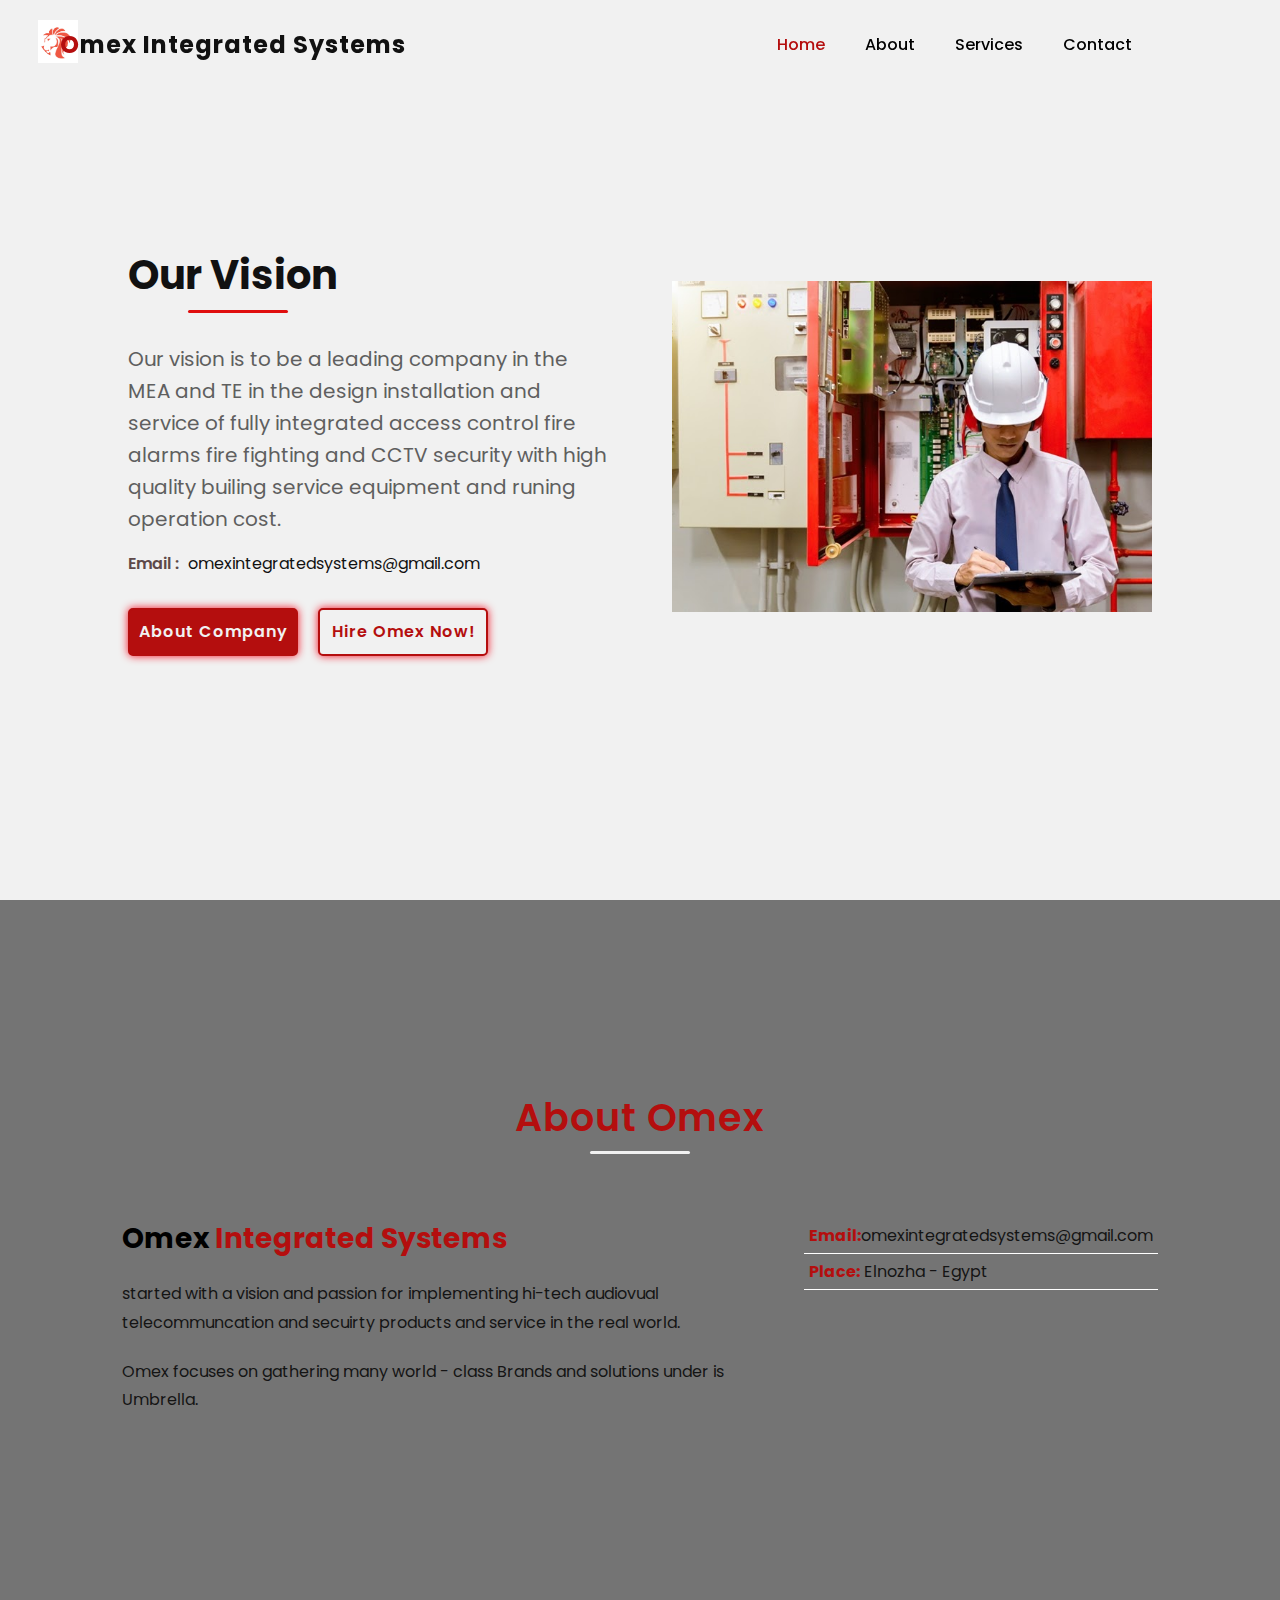
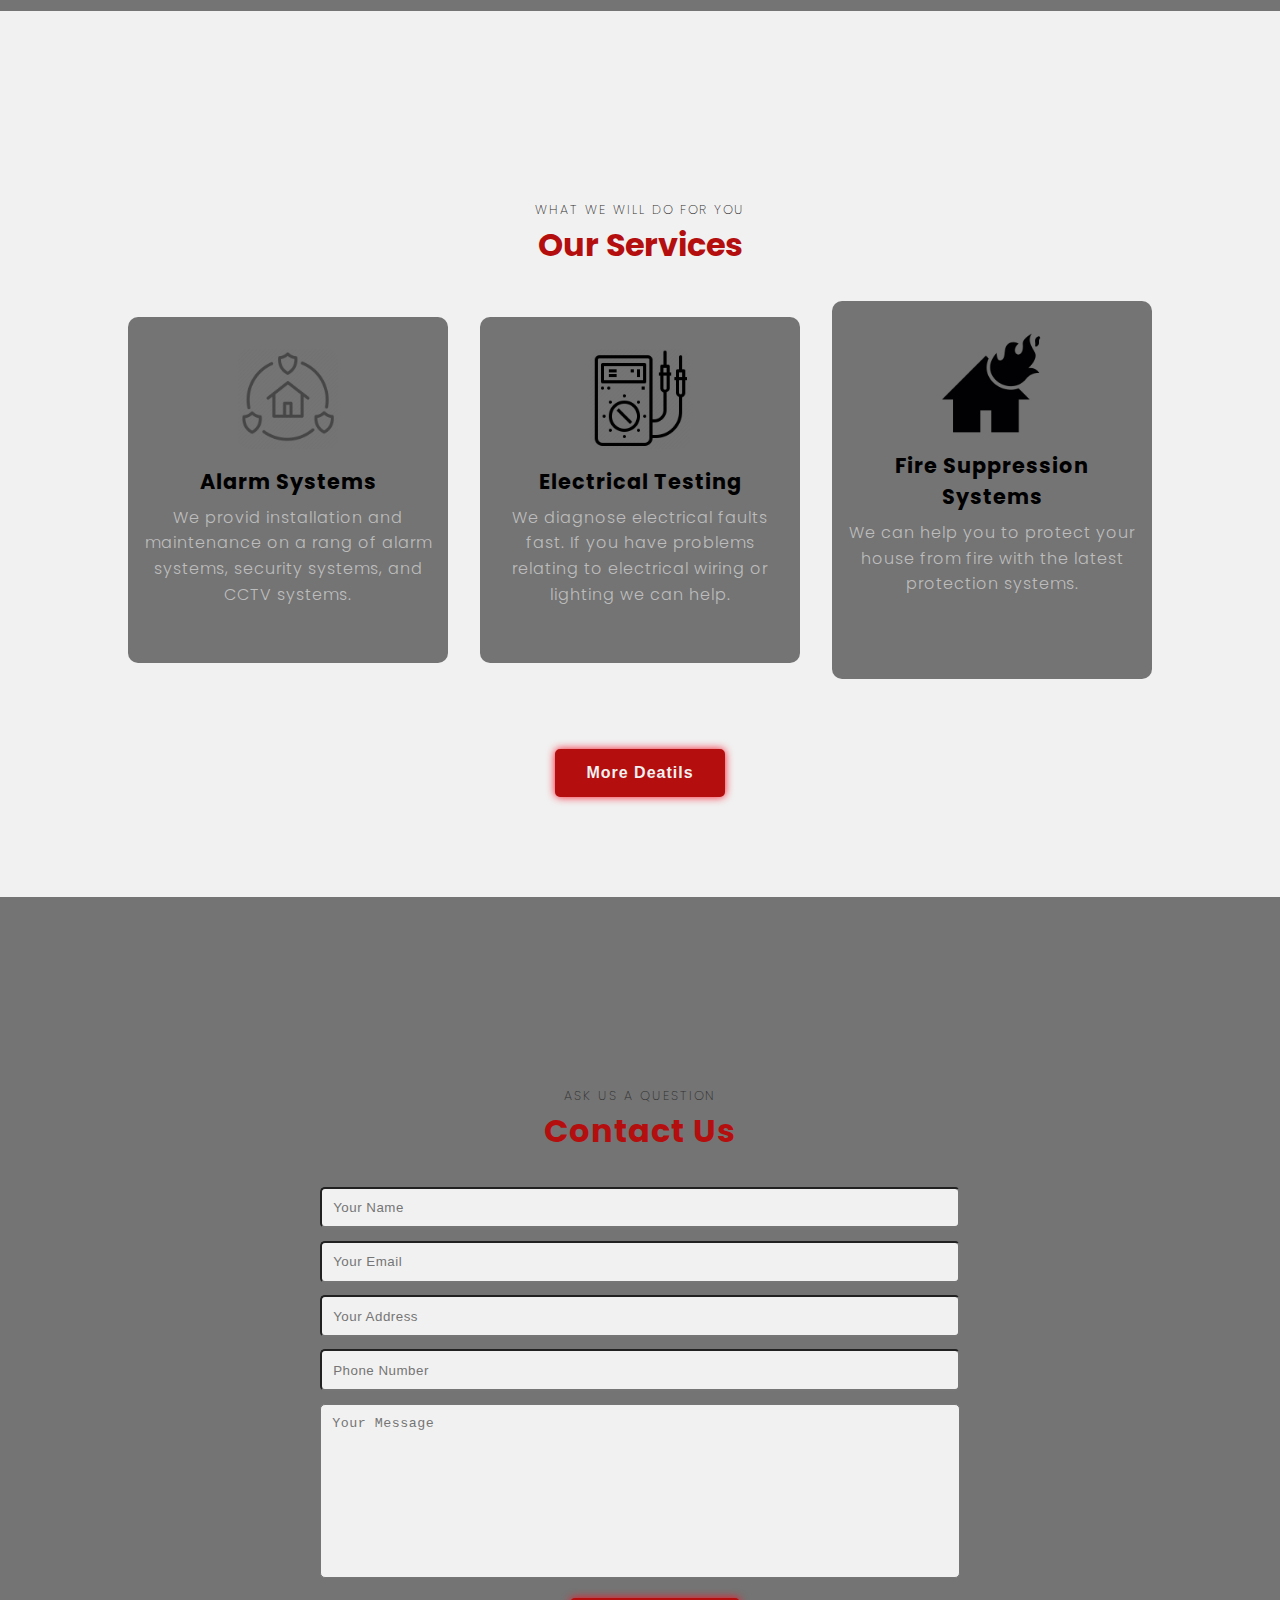
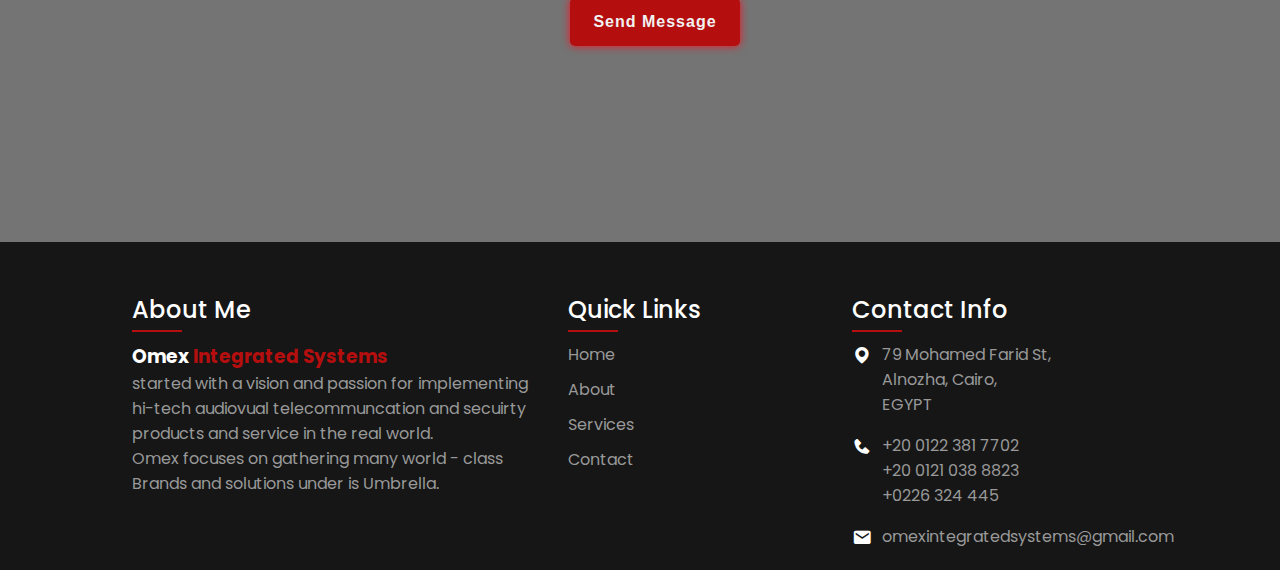
<file: index.html>
<!DOCTYPE html>
<html lang="en">
<head>
    <meta charset="UTF-8">
    <meta name="viewport" content="width=device-width, initial-scale=1.0">
    <link rel="stylesheet" href="https://use.fontawesome.com/releases/v5.6.3/css/all.css" integrity="sha384-UHRtZLI+pbxtHCWp1t77Bi1L4ZtiqrqD80Kn4Z8NTSRyMA2Fd33n5dQ8lWUE00s/" crossorigin="anonymous">
    <link rel="stylesheet" href="style.css">
    <link href='https://unpkg.com/boxicons@2.1.4/css/boxicons.min.css' rel='stylesheet'>
    <link rel="shortcut icon" href="favicon.ico" type="image/x-icon">
    <title>Omex integrated systems</title>
</head>
<body>

    <!-- header site-------------------------------------->
    <header>     

        <div class="img-logo">
            <a href="#"><img src="image/logo.png" ></a>
        </div>
        <div class="logo"><a href="#"><span>O</span><span-1>mex Integrated Systems</span-1></a></div>

        <ul class="navlist">
            <li><a href="#home">Home</a></li>
            <li><a href="#about">About</a></li>
            <li><a href="#services">Services</a></li>  
            <li><a href="#Contact">Contact</a></li>  
        </ul>
        <div id="menu-icon" class="bx bx-menu"></div>

    </header>
    <!-- end header site ------------------------------------>

    <!-- home section------------------------------>
    <section id="home" class="home">
        <div class="home-content ">
            <h2>
                Our Vision
            </h2>
            <hr>
            <br>
                
            <p>
                <span>Our vision is to be a leading company in the</span> MEA and TE in the design installation and 
                service of fully integrated access control fire alarms fire fighting and CCTV security 
                with high quality builing service equipment and runing operation cost. 
            </p>

            <div class="info-box">
                <div class="email-info">
                    <h5>Email :</h5>
                    
                    <span><a href="mailto:omexintegratedsystems@gmail.com">omexintegratedsystems@gmail.com</a></span>
                </div>
            </div>
            
            <div class="btn-box">
                <a href="#about" class="btn1">About Company</a>
                <a href="#Contact" class="btn1">Hire Omex Now!</a>
            </div>

        </div>
 
        
            
           <div class="img-box">
                <img src="image/man.jpg">
            </div>

            
        
    </section>

     <!-- about section--------------------------------------->
     <section id="about" class="about">
        <div class="container">
            <h2>About Omex</h2>
            <hr>
            <div class="about-content">
                <div class="col-1">
                    <h3>Omex <span>Integrated Systems </span></h3>
                    <p>  started with a vision and passion for implementing hi-tech audiovual telecommuncation and secuirty
                         products and service in the real world.
                       </p>
                      <p> Omex focuses on gathering many world - class Brands  and solutions under is Umbrella.</p>
                </div>
                <div class="col-2">
                    <P><b>Email:</b><a href="mailto:omexintegratedsystems@gmail.com">omexintegratedsystems@gmail.com</a></P>
                    <P><b>Place:</b> Elnozha - Egypt</P>
                </div>
            </div>
        </div>
    </section>
    <!-- end about side ---------------------------------------->
    <!-- services section------------------------------------------------------------->
    <section id="services" class="services">
        <div class="main-text ">
            <span>What we will do for you</span>
            <h2>Our Services</h2>
        </div>
    
        <div class="section-services ">
            <div class="service-box" >
                 <img src="image/2361554.png">
                 <h3>Alarm Systems</h3>
                 <p>
                    We provid installation and maintenance on a rang of alarm systems, security systems, and CCTV systems. 
                 </p>             
             
            </div>

            <div class="service-box">
                <img src="image/2500464.png" >
                <h3>Electrical Testing</h3>
                <p>
                    We diagnose electrical faults fast. If you have problems relating to electrical wiring or lighting we can help.
                </p>             
          
            </div>

            <div class="service-box-1">
                <img src="image/home.png" >
                <h3>Fire Suppression Systems</h3>
                <p>
                    We can help you to protect your house from fire with the latest protection systems.
                </p>             
             </div>
        </div>

        <div class="btn-box11 formBtn">
           <a href="deatils.html" target="_blank"><button type="submit" class="btn2">More Deatils</button></a> 
        </div>


    </section>
    
    <!-- end services side ------------------------------------------------>

    <!-- Contact section -------------------------------------------------->

    <section id="Contact" class="Contact">
        <div class="main-text">
            <span>Ask Us a question</span>
            <h2>Contact Us</h2>
        </div>

        <form action="https://formspree.io/f/mvojljgz" method="post">
            <input type="text" name="name" placeholder="Your Name" required>
            <input type="email" name="Email" placeholder="Your Email" required>
            <input type="text" name="Address" placeholder="Your Address" required>
            <input type="tel" name="Phone Number" placeholder="Phone Number" required>
            <textarea name="textarea" id="" cols="30" rows="10" placeholder="Your Message"></textarea>
            <div class="btn-box1 formBtn">
                <button type="submit" class="btn">Send Message</button>
            </div>
        </form>
        <div class="footer">
            <div id="back-to-top-btn" class="back-to-top-btn">
                <i class="fas fa-angle-double-up"></i>
            </div>
        </div>
    </section>
    <!-- end Contact section -------------------------------------------------->

    <!-- footer---------------------------------------------------------------->

    <footer>
        <div class="container">
            <div class="sec aboutus">
                <h2>About Me</h2>
                <h3>Omex <span>Integrated Systems </span></h3>
                <p>  started with a vision and passion for implementing hi-tech audiovual telecommuncation and secuirty
                     products and service in the real world.
                   </p>
                  <p> Omex focuses on gathering many world - class Brands  and solutions under is Umbrella.</p>
            </div>
            <div class="sec quickLinks">
                <h2>Quick Links</h2>
                <ul>
                    <li><a href="#home">Home</a></li>
                    <li><a href="#about">About</a></li>
                    <li><a href="#services">Services</a></li>
                    <li><a href="#Contact">Contact</a></li>
                </ul>
            </div>
            <div class="sec contact">
                <h2>Contact Info</h2>
                <ul class="info">
                    <li>
                        <span><i class='bx bxs-map'></i></span>
                        <span>79 Mohamed Farid St, <br>
                        Alnozha, Cairo,<br> EGYPT</span>
                    </li>
                    <li>
                        <span><i class='bx bxs-phone'></i></span>
                        <p>
                            <a href="tel:2001223817702">+20 0122 381 7702</a><br>
                            <a href="tel:2001210388823">+20 0121 038 8823</a><br>
                            <a href="tel:0226324445">+0226 324 445</a>                                          
                        </p>                                   
                                            
                        
                    </li>
                    <li>
                        <span><i class='bx bxs-envelope'></i></span>
                        <p><a href="mailto:moazassal671@gmail.com">omexintegratedsystems@gmail.com</a></p>
                    </li>
                </ul>
            </div>
        </div>
    </footer>
    
    
    <!--end footer -->
    
















































    <script src="main.js"></script>
</body>
</html>
</file>
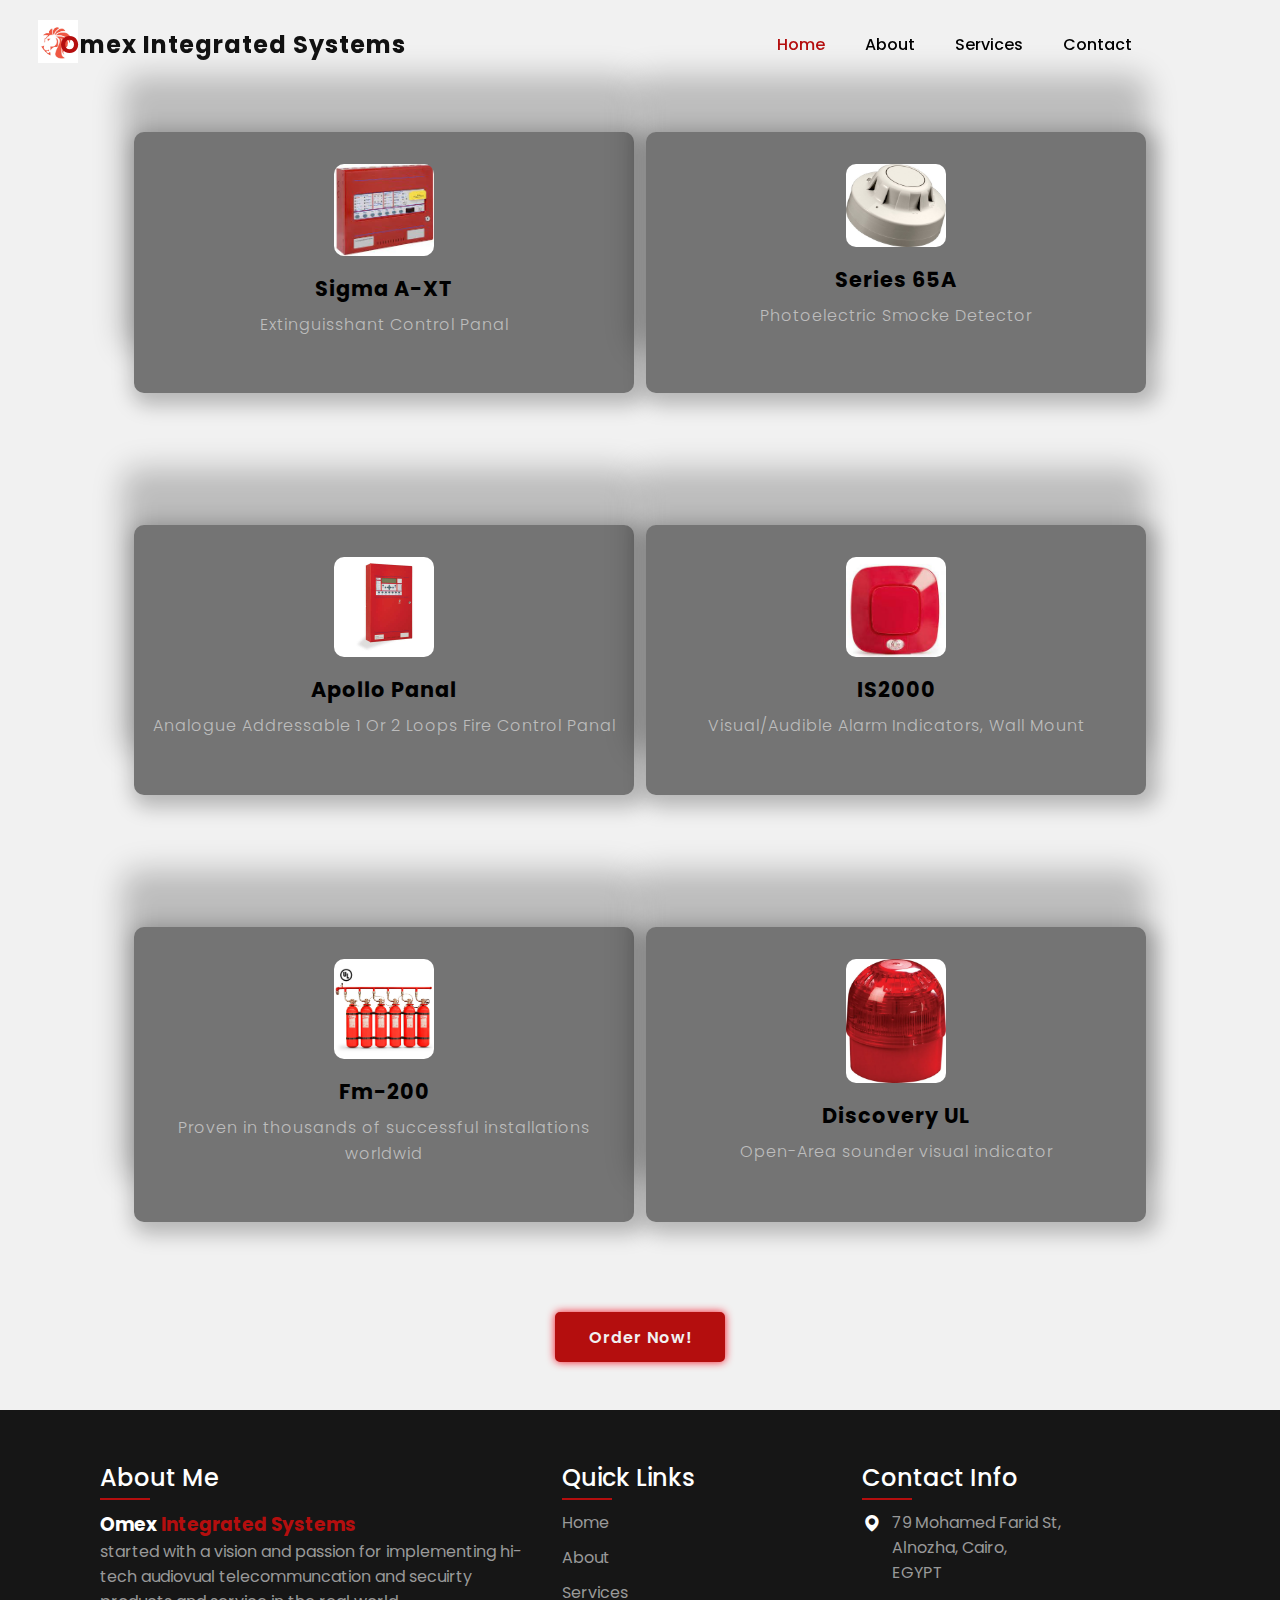
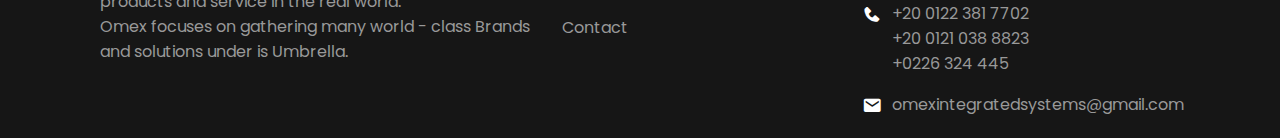
<file: deatils.html>
<!DOCTYPE html>
<html lang="en">
<head>
    <meta charset="UTF-8">
    <meta name="viewport" content="width=device-width, initial-scale=1.0">
    <link rel="stylesheet" href="details.css">
    <link href='https://unpkg.com/boxicons@2.1.4/css/boxicons.min.css' rel='stylesheet'>
    <link rel="stylesheet" href="https://use.fontawesome.com/releases/v5.6.3/css/all.css" integrity="sha384-UHRtZLI+pbxtHCWp1t77Bi1L4ZtiqrqD80Kn4Z8NTSRyMA2Fd33n5dQ8lWUE00s/" crossorigin="anonymous">
    <link rel="shortcut icon" href="favicon.ico" type="image/x-icon">
    <title>More Deatils</title>
</head>
<body>

     <!-- header site-------------------------------------->
     <header>     

        <div class="img-logo">
            <a href="#"><img src="image/logo.png" ></a>
        </div>
        <div class="logo"><a href="#"><span>O</span><span-1>mex Integrated Systems</span-1></a></div>

        <ul class="navlist">
            <li><a href="index.html#home" target="_blank">Home</a></li>
            <li><a href="index.html#about" target="_blank">About</a></li>
            <li><a href="index.html#services" target="_blank">Services</a></li>  
            <li><a href="index.html#Contact" target="_blank">Contact</a></li>  
        </ul>
        <div id="menu-icon" class="bx bx-menu"></div>

    </header>
    <!-- end header site ------------------------------------>
    <section>
            
            <div class="section-services ">
                <div class="service-box" >
                 <img src="image/Sigma A-XT.png">
                 <h3>Sigma A-XT</h3>
                 <p>
                   Extinguisshant Control Panal
                 </p>             
                </div> 
            

            

                <div class="service-box" >
                 <img src="image/Series 65A.jpg">
                 <h3>Series 65A</h3>
                 <p>
                    Photoelectric Smocke Detector
                 </p>             
                </div> 
            

            
           
                <div class="service-box" >
                 <img src="image/Apollo.jpg">
                 <h3>Apollo Panal</h3>
                 <p>
                    Analogue Addressable
                     1 Or 2 Loops Fire
                      Control Panal
                 </p>             
                </div> 
            

          
                <div class="service-box" >
                 <img src="image/IS2000.jpeg">
                 <h3>IS2000</h3>
                 <p>
                   Visual/Audible Alarm Indicators, Wall Mount
                 </p>             
                </div> 
            

            
            
                <div class="service-box" >
                 <img src="image/FM-200.jpg">
                 <h3>Fm-200</h3>
                 <p>
                    Proven in thousands of successful installations worldwid
                 </p>            
                </div> 
            
                <div class="service-box" >
                 <img src="image/discovery UL.webp">
                 <h3>Discovery UL</h3>
                 <p>
                    Open-Area sounder visual indicator
                 </p>      
                </div>       
            </div>   
            
    </section>
    <div class="btn-box">
        <a href="index.html#Contact" target="_blank" class="btn1">Order Now!</a>
    </div>




    <div class="footer">
        <div id="back-to-top-btn" class="back-to-top-btn">
            <i class="fas fa-angle-double-up"></i>
        </div>
    </div>

<!-- footer---------------------------------------------------------------->

<footer>
    <div class="container">
        <div class="sec aboutus">
            <h2>About Me</h2>
            <h3>Omex <span>Integrated Systems </span></h3>
            <p>  started with a vision and passion for implementing hi-tech audiovual telecommuncation and secuirty
                 products and service in the real world.
               </p>
              <p> Omex focuses on gathering many world - class Brands  and solutions under is Umbrella.</p>
        </div>
        <div class="sec quickLinks">
            <h2>Quick Links</h2>
            <ul>
                <li><a href="#home">Home</a></li>
                <li><a href="#about">About</a></li>
                <li><a href="#services">Services</a></li>
                <li><a href="#Contact">Contact</a></li>
            </ul>
        </div>
        <div class="sec contact">
            <h2>Contact Info</h2>
            <ul class="info">
                <li>
                    <span><i class='bx bxs-map'></i></span>
                    <span>79 Mohamed Farid St, <br>
                    Alnozha, Cairo,<br> EGYPT</span>
                </li>
                <li>
                    <span><i class='bx bxs-phone'></i></span>
                    <p>
                        <a href="tel:2001223817702">+20 0122 381 7702</a><br>
                        <a href="tel:2001210388823">+20 0121 038 8823</a><br>
                        <a href="tel:0226324445">+0226 324 445</a>                                          
                    </p>                                   
                                        
                    
                </li>
                <li>
                    <span><i class='bx bxs-envelope'></i></span>
                    <p><a href="mailto:moazassal671@gmail.com">omexintegratedsystems@gmail.com</a></p>
                </li>
            </ul>
        </div>
    </div>
</footer>


<!--end footer -->






























































































    
    <script src="main.js"></script>
</body>
</html>
</file>
<file: style.css>
@import url('https://fonts.googleapis.com/css2?family=Poppins:wght@100;200;300;400;500;600;700;800;900&display=swap');

*{
    padding: 0;
    margin: 0;
    box-sizing: border-box;
    list-style: none;
    scroll-behavior: smooth;
    text-decoration: none;
}
 
 :root{
    --text-color:#000000;
    --hover-coler:#b40e0e;
    --bg-color:#f1f1f1;
    --secon-bg-color:#747474;
    --big-font:2.5rem;
    --normal-font:2rem;
    --neon-box-shdow:0 0 .5rem #f51225;
    --h2-font:3rem;
    
}  

::-webkit-scrollbar{
    height: 0;
    width: .5rem; 
}

::-webkit-scrollbar-track{
    background: var(--secon-bg-color);
}

::-webkit-scrollbar-thumb{
    background: var(--hover-coler);
    border-radius: 5px;
}

 body{
    background-color: var(--bg-color);
    color: var(--text-color);
    font-family: 'poppins', sans-serif;
} 

header{
    position: fixed;
    top: 0;
    left: 0;
    z-index: 1000;
    border-bottom: 1px solid transparent;
    display: flex;
    justify-content: space-between;
    align-items: center;
    width: 100%;
    padding: 20px 10%;
    
}

header.sticky{
    background: #506266; 
    border-bottom: .5px solid #fff;
    padding: 5px 10%;
}

.img-logo img{
    width: 40px;
    margin-left: -90px;
}

.logo{
    font-size: 24px;
    font-weight: 700;
    letter-spacing: 1px; 
    margin-left: -420px;
}

.logo span-1{
    color: #111;
}

.logo span{
    color: var(--hover-coler);
}

.navlist{
    display: flex;
}

.navlist a { 
    color: var(--text-coler);
    font-weight: 500;
    padding: 10px 20px;
}

.navlist a:hover {
    color: var(--hover-coler);
}

.navlist a.active {
    color: var(--hover-coler);
}

/* end header side --------------------------------------------- */

/* home site --------------------------------------------------- */
#menu-icon{
    font-size: 1.8rem;
    z-index: 10001;
    cursor: pointer;
    margin-left: 25px;
    background: var(--hover-coler);
    border-radius: 3px;
    color: var(--bg-color);
    display: none;
}

section{
    padding: 100px 10%;
}

.home{
    min-height: 100vh;
    height: 100%;
    width: 100%;
    display: grid;
    grid-template-columns: repeat(2,1fr);
    align-items: center;
    grid-gap: 4em;
}

.home-content{
    max-width: 600px;
}

.home-content h2{
    font-size: var(--big-font);
    font-weight: 700;
    color: #111;
}

#home hr{
    width: 100px;
    height: 3px;
    background-color: #e00e0e;
    border: none;
    margin: 5px  0;
    border-radius: 15px;
    margin-left: 60px;
}

.home-content p{
    color: #5f5f5f;
    line-height: 1.6;
    font-size: 20px;
} 

.info-box{
    display: flex;
    justify-content: space-between;
    align-items: center;
    width: 100%;
    margin: 1rem 0 2rem;
}

.info-box h5{
    font-weight: 600;
    color: #5e4949;
    font-size: 1rem;
    margin-bottom: -25px;
}

.info-box span a{
    font-size: -9rem;
    color: #111;
    margin-left: 60px;
}

.info-box span a:hover{
    color: #e00e0e;
}

.btn-box {
    display: flex;
    justify-content: space-between;
    width: 360px;
    height: 48px;
}

.btn-box .btn1{
    display: inline-flex;
    justify-content: center;
    align-items: center;
    width: 170px;
    height: 100%;
    background: var(--hover-coler);
    color: var(--bg-color);
    font-size: 1rem;
    letter-spacing: 1px;
    font-weight: 600;
    transition: .6s;
    box-shadow: var(--neon-box-shdow);
    border-radius: 5px;
    position: relative;overflow: hidden;
    z-index: 1;
    border: 2px solid var(--hover-coler);
}

.btn1:hover{
    color: var(--hover-coler);
}

.btn1::before{
    content: "";
    position: absolute;
    top: 0;
    left: 0;
    background: var(--bg-color);
    width: 0;
    height: 100%;
    z-index: -1;
    transition: .4s;
}

.btn1:hover::before{
    width: 100%;
}

.btn1:nth-child(2){
    background: var(--bg-color);
    color: var(--hover-coler);
}

.btn1:nth-child(2):hover{
    color: var(--bg-color);
}

.btn1:nth-child(2)::before{
    background: var(--hover-coler);
}
 
.img-box{
    text-align: center;
}

.img-box img{
    width: 100%;
    height: auto;
}

/* end home side -------------------------------------------------- */


/* About Section css-------------------------------------------------*/
.container {
    max-width: 1100px;
    margin: auto;
    padding: 0 2rem;
    margin-bottom: 80px;
}
#about {
    padding: 6rem 0;
    background: var(--secon-bg-color);
    
}

#about h2 {
    margin-top: 93px;
    text-align: center;
    font-size: 38px;
    color: var(--hover-coler);
    font-weight: 600; 
    letter-spacing: 1px;
}

#about hr{
    width: 100px;
    height: 3px;
    background-color: var(--bg-color);
    border: none;
    margin: 5px auto 0;
    border-radius: 15px;
}

#about .about-content{
    margin-top: 4rem;
    display: grid;
    grid-template-columns: 2fr 1fr;
    column-gap: 3rem;
}

#about .about-content .col-1 h3{
    font-size: 28px;
    margin-bottom: 20px;
}

#about .about-content .col-1 h3 span{
    color: var(--hover-coler);
}

#about .about-content .col-1 p {
    color: #141414;
    margin-bottom: 20px;
    line-height: 1.8rem;
}

#about .about-content .col-2 p b{
    color:#b40e0e;
}


#about .about-content .col-2 p{
    color: #141414;
    padding: 5px;
    border-bottom: 1px solid #fff;
}

#about .about-content .col-2 p a{
    color: #141414;
    /* margin-top: -20px; */

}

#about .about-content .col-2 p a:hover{
    color: #fff;
}
/* end about side ---------------------------------------------------- */



/*Services section css ----------------------------------------------- */

.main-text{
    margin-top: 85px;
    width: 100%;
    text-align: center;
    margin-bottom: 2rem;
    color: var(--hover-coler);
}

.main-text h2{
    font-weight: 700;
    font-size: var(--normal-font);
    
}


.main-text span{
    color: #313131;
    font-size: .8rem;
    font-weight: 200;
    letter-spacing: 2px;
    text-transform: uppercase;
}

.section-services{
   display: flex;
   justify-content: center;
   align-items: center;
   flex-wrap: wrap;
   grid-gap: 2rem;
}

.section-services .service-box{
    flex: 1 1 18rem;
    padding: 2rem 1rem 2rem;
    text-align: center;
    background: var(--secon-bg-color);
    transition: transform .4s;
    border-radius: 10px; 
    letter-spacing: 1px;
    margin-bottom: 70px;
}

.service-btn{
    width: auto;
    justify-content:center ;
}


.service-box:hover{
    transform: translateY(.7rem);
}

.service-box img {
    width: 100px;
    border-radius: 10px;
}

.service-box h3{
    margin-top: 10px;
    font-size: 1.3rem;
    letter-spacing: 1px;
}

.service-box p{
    margin: 0.5rem 0 1.5rem 0;
    font-weight: 300;
    letter-spacing: 1px;
    color: #bdbdbd;
    line-height: 1.6;
}


.section-services .service-box-1{
    flex: 1 1 18rem;
    padding: 2rem 1rem 2rem;
    text-align: center;
    background: var(--secon-bg-color);
    transition: transform .4s;
    border-radius: 10px; 
    letter-spacing: 1px;
    margin-bottom: 70px;
}

.service-box-1:hover{
    transform: translateY(.7rem);
}

.service-box-1 img {
    width: 100px;
    border-radius: 10px;
}

.service-box-1 h3{
    margin-top: 10px;
    font-size: 1.3rem;
    letter-spacing: 1px;
}

.service-box-1 p {
    margin: 0.5rem 0 1.5rem 0;
    font-weight: 300;
    letter-spacing: 1px;
    color: #bdbdbd;
    line-height: 1.6;
    margin-bottom: 50px;
}

.btn-box11 {
    display: flex;
    justify-content: space-between;
    width: 500px;
    height: 48px;
}

.btn-box11 .btn2{
    display: inline-flex;
    justify-content: center;
    align-items: center;
    width: 170px;
    height: 100%;
    background: var(--hover-coler);
    color: var(--bg-color);
    font-size: 1rem;
    letter-spacing: 1px;
    font-weight: 600;
    transition: .6s;
    box-shadow: var(--neon-box-shdow);
    border-radius: 5px;
    position: relative;overflow: hidden;
    z-index: 1;
    border: 2px solid var(--hover-coler);
    /* margin-left: 250px; */
}

.btn2:hover{
    color: var(--hover-coler);
}

.btn2::before{
    content: "";
    position: absolute;
    top: 0;
    left: 0;
    background: var(--bg-color);
    width: 0;
    height: 100%;
    z-index: -1;
    transition: .4s;
}

.btn2:hover::before{
    width: 100%;
}

.btn2:nth-child(2){
    background: var(--bg-color);
    color: var(--hover-coler);
}

.btn2:nth-child(2):hover{
    color: var(--bg-color);
}

.btn2:nth-child(2)::before{
    background: var(--hover-coler);
}


/* end service side---------------------------------------- */

/* Contact section css */
.Contact{
    background: var(--secon-bg-color);
    width: 100%;
    letter-spacing: 1px;
}

.Contact form{
    text-align: center;
    max-width: 40rem;
    margin: 1rem auto;
    margin-bottom: 3rem;
}

.Contact form input,
.Contact form textarea{
    width: 100%;
    color: var(--hover-coler);
    background: var(--bg-color);
    margin-bottom: .8rem;
    border-radius: 5px;
    padding: .7rem;
    letter-spacing: .5px;
}

.Contact form textarea{
    resize: none;
}

.formBtn{
    display: flex;
    justify-content: center;
    width: 100%;
}

.formBtn .btn{
    cursor: pointer;
    font-size: 1rem;
    text-align: center;
    margin-left: 250px;
}

.btn-box1 {
    display: flex;
    justify-content: space-between;
    width: 500px;
    height: 48px;
}

.btn-box1 .btn{
    display: inline-flex;
    justify-content: center;
    align-items: center;
    width: 170px;
    height: 100%;
    background: var(--hover-coler);
    color: var(--bg-color);
    font-size: 1rem;
    letter-spacing: 1px;
    font-weight: 600;
    transition: .6s;
    box-shadow: var(--neon-box-shdow);
    border-radius: 5px;
    position: relative;overflow: hidden;
    z-index: 1;
    border: 2px solid var(--hover-coler);
    /* margin-left: 250px; */
}

.btn:hover{
    color: var(--hover-coler);
}

.btn::before{
    content: "";
    position: absolute;
    top: 0;
    left: 0;
    background: var(--bg-color);
    width: 0;
    height: 100%;
    z-index: -1;
    transition: .4s;
}

.btn:hover::before{
    width: 100%;
}

.btn:nth-child(2){
    background: var(--bg-color);
    color: var(--hover-coler);
}

.btn:nth-child(2):hover{
    color: var(--bg-color);
}

.btn:nth-child(2)::before{
    background: var(--hover-coler);
}


/* scroll bar-----------------------------------*/

.footer{
    padding: 1.5rem;
    display: flex;
    justify-content: space-between;
    align-items: center;
}

.footer p{
    color: #bdbdbd;
}

.footer i{
    display: inline-flex;
    justify-content: center;
    color: var(--text-color);
    background: var(--hover-coler);
    padding: .6rem;
    border-radius: 5px;
    font-size: 1rem;
    color: var(--secon-bg-color);
 }
 

  .back-to-top-btn {
    display: none;
    scroll-behavior: auto;
    position: fixed;
    bottom: 20px;
    right: 20px;
    font-size: 26px;
    width: 50px;
    height: 50px;
    /* background-color: #fff; */
    color: #333;
    cursor: pointer;
    outline: none;
    /* border: 3px solid #333; */
    border-radius: 50%;
    transition-duration: 0.2s;
    transition-timing-function: ease-in-out;
    transition-property: background-color, color;
  }
  .back-to-top-btn:hover, .back-to-top-btn:focus {
    /* background-color: #333; */
    color: #fff;  
  }
  
  @media(max-width: 992px) {
    .container { padding: 20px 100px; }
    #back-to-top-btn { font-size: 22px; width: 40px; height: 40px; bottom: 15px; right: 15px; }
  }
  @media(max-width:768px) {
    body { font-size: 16px; }
    .container { padding: 10px 50px; }
    h1 { font-size: 26px; }
    h2 { font-size: 22px; }
    hr { margin: 30px 0; }
    #back-to-top-btn { font-size: 18px; width: 32px; height: 32px; bottom: 6px; right: 6px; }
  }
  
  /* Animations */
  .btnEntrance {
    animation-duration: 0.5s;
    animation-fill-mode: both;
    animation-name: btnEntrance;
  }
  /* zoomIn */
  @keyframes btnEntrance { 
    from {
      opacity: 0;
      transform: scale3d(0.3, 0.3, 0.3);
    }
    to {
      opacity: 1;
    }    
  }
  
  /* fadeInUp */
  @keyframes btnEntrance {
    from {
      opacity: 0;
      transform: translate3d(0, 100%, 0);
    }
    to {
      opacity: 1;
      transform: translate3d(0, 0, 0);
    }
  }
  
  .btnExit {
    animation-duration: 0.25s;
    animation-fill-mode: both;  
    animation-name: btnExit;
  }
  /* zoomOut */
   @keyframes btnExit {
    from {
      opacity: 1;
    }
    to {
      opacity: 0;
      transform: scale3d(0.3, 0.3, 0.3);
    }
  } 

/* fadeOutDown */
  @keyframes btnExit {
    from {
      opacity: 1;
    }
    to {
      opacity: 0;
      transform: translate3d(0, 100%, 0);
    }
  }

  /*end scroll bar  */

/* footer */

footer .container {
    margin-bottom: -50px;
}


.col-md-12-text-center .logo2 {
    font-size: 26px;
    font-weight: 700;
    letter-spacing: 1px; 
    text-align: center;
}

.logo2 span {
     color: var(--hover-coler);
}

.col-md-12-text-center p a {
    display: flex;
    color: var(--text-coler);
    font-weight: 500;
    padding: 7px 4rem;
}

.col-md-12-text-center p a:hover { 
    color: var(--hover-coler);
} 

.sec-sboutus p span{
    color: var(--hover-coler);
} 

.sec-sboutus p{
    color: #506266;
} 

body {
    justify-content: flex-end;
    align-items: center;
    min-height: 100vh;
    flex-direction: column;
}

footer{
    width: 100%;
    height: auto;
    padding: 50px 100px;
    background: #161616;
    display: flex;
    justify-content: space-between;
    flex-wrap: wrap;
}

footer .container
{
    display: flex;
    justify-content: space-between;
    flex-wrap: wrap;
    flex-direction: row;
}

footer .container .sec {
    margin-right: 30px;
}

footer .container .sec.aboutus{
    width: 40%;
}

footer .container .sec.aboutus h3{
    color: #fff;
}

footer .container .sec.aboutus span{
    color: var(--hover-coler);
}

footer .container h2{
    position: relative;
    color: #fff;
    font-weight: 500;
    margin-bottom: 15px;
}

footer .container h2:before{
    content: "";
    position: absolute;
    bottom: -5px;
    left: 0;
    width: 50px;
    height: 2px;
    background: var(--hover-coler);
}

footer p{
    color: #999;
} 

.quickLinks{
    position: relative;
    width: 25%;
}

.quickLinks ul li a{
    list-style: none;
}

.quickLinks ul li a{
    color: #999;
    text-decoration: none;
    margin-bottom: 10px;
    display: inline-block;
}

.quickLinks ul li a:hover{
    color: var(--hover-coler);
}

.contact{
    width: calc(35% - 60px) ;
    margin-right: 0 !important;
}

.contact .info{
    position: relative;
}

.contact .info li {
    display: flex;
    margin-bottom: 16px;
}

.contact .info li span:nth-child(1){
    color: #fff;
    font-size: 20px;
    margin-right: 10px;
}

.contact .info li span 
{
color: #999;

}

.contact .info li a
{
    color: #999;
    text-decoration: none;
}

.contact .info li  a:hover{
    color: var(--hover-coler);
}




/*end footer */







/* Break points  */
@media(max-width:1365px )and(min-width: 991px ){
    header,
    header.sticky{
        padding: 15px 5%;
    }
    footer{
        padding: 15px 5%;
    }
    section{
        padding: 50px 5%;
    }
    .navlist a{
        padding: 8px 15px;
    }
    :root{
        --big-font:2.2rem;
        --normal-font:1.8rem;
        --neon-box-shdow:0 0 .8rem #f51225;
        --h2-font:3rem;
    }
    .home-content{
        margin-top: 5rem;
    }

    .social-icons{
        margin-top: 2rem;
    }
    
}

@media (max-width:1200px) {
    .logo a {
        /* font-size: 10px; */
        margin-left: 110px;
    }
    .btn-box1 .btn{
        margin-left: 250px;
    }
}

@media (max-width:768px) and (min-width:401px) {
    #menu-icon{
        display: block;
        transition: all .4s ease;
    }
    
    #menu-icon.bx-x {
        transform: rotate(-180deg);
    } 

    .navlist{
        display: flex;
        position: absolute;
        top: -1000px;
        right: 0;
        left: 0;
        flex-direction: column;
        background: #506266;
        text-align: left;
        padding: 0 5%;
        transition: all .45s ease;
    }
    
    header.sticky{
        background-color: 506266;
        border-bottom: .5px solid #fff;
    }
    .navlist a{
        display: block;
        padding-bottom: 1rem;
        font-size: 1rem;
    }
    .navlist.open{
        top: 100%;
    }
    .home{
        grid-template-columns: 1fr;
    }
    .logo a {
        font-size: 20px;
        margin-left: 200px;
    }
    .img-logo img{
        margin-left: -30px;
        width: 35px;
        margin-top: px;
        margin-bottom: px;
    }
    #about .about-content{
        display: block;
    }
    footer p{
        font-size: 1rem;
    }
    .btn-box1 .btn{
        margin-left: 210px;
    }

}




@media(max-width:400px) and (min-width:351px) {

    #menu-icon{
        display: block;
        transition: all .4s ease;
    }
    
    #menu-icon.bx-x {
        transform: rotate(-180deg);
    } 

    .navlist{
        display: flex;
        position: absolute;
        top: -1000px;
        right: 0;
        left: 0;
        flex-direction: column;
        background: #506266;
        text-align: left;
        padding: 0 5%;
        transition: all .45s ease;
    }
    .navlist a{
        display: block;
        padding-bottom: 1rem;
        font-size: 1rem;
    }
    .navlist.open{
        top: 100%;
    }
    header.sticky{
        background-color: #506266;
        border-bottom: .5px solid #fff;
    }
    html{
        font-size: 90%;
    }
    footer {
        font-size: .6rem;
    }
    .logo a {
        font-size: 10px;
        margin-left: 330px;
    }
    .img-logo img{
        margin-left: -30px;
        width: 30px;
        margin-top: 5px;
        margin-bottom: -5px;
    }
    #home hr{
        margin-left: 40px;
    }
    .home-content p{
        font-size: 20px;
    }
    .home-content .info-box .email-info span a{
        font-size: 15px;
    }
    .btn-box a{
        margin-right: 20px;
    }
    .home{
        display: block;
    }
    .img-box img {
        margin-top: 2rem;
    }
    #about h2{
        font-size: 29px;
    }
    #about .about-content{
        display: block;
    }
    #about .about-content .col-1 h3{
        font-size: 21px;
    }
    #about .about-content .col-1 p{
        font-size: 15px;
    }
    #about .about-content .col-2 p{
        font-size: 13px;
    }
    .btn-box1 .btn{
        margin-left: 75px;
    }
    

}


@media(max-width:350px) and (min-width:300px) {
    
    #menu-icon{
        display: block;
        transition: all .4s ease;
    }
    
    #menu-icon.bx-x {
        transform: rotate(-180deg);
    } 

    .navlist{
        display: flex;
        position: absolute;
        top: -1000px;
        right: 0;
        left: 0;
        flex-direction: column;
        background: #506266;
        text-align: left;
        padding: 0 5%;
        transition: all .45s ease;
    }
    .navlist a{
        display: block;
        padding-bottom: 1rem;
        font-size: 1rem;
    }
    .navlist.open{
        top: 100%;
    }
    header.sticky{
        background-color: #506266;
        border-bottom: .5px solid #fff;
    }
    html{
        font-size: 90%;
    }
    footer {
        font-size: .6rem;
    }
    .logo a {
        font-size: 10px;
        margin-left: 380px;
    }
    .img-logo img{
        margin-left: -20px;
        width: 30px;
        margin-top: 5px;
        margin-bottom: -5px;
    }
    #home hr{
        margin-left: 40px;
    }
    .home-content p{
        font-size: 15px;
        letter-spacing: 1px;
    }
    .home-content .info-box .email-info span a{
        font-size: 12px;
    }
    .btn-box a{
        margin-right: 60px;
        
    }
    .btn-box .btn1{
        font-size: 12px;
        margin-left: -26px;
    }
    #about h2{
        font-size: 29px;
    }
    #about .about-content{
        display: block;
    }
    #about .about-content .col-1 h3{
        font-size: 18px;
    }
    #about .about-content .col-1 p{
        font-size: 12px;
    }
    #about .about-content .col-2 p{
        font-size: 10px;
    }
    .btn-box1 .btn{
        margin-left: 50px;
    }
    

}

/* footer ----------------------------------------------------------- */

@media (max-width: 991px){
    footer {
        padding: 40px;
    }
    footer .container{
        flex-direction: column;
    }
    footer .container .sec{
        margin-right: 0;
        margin-bottom: 40px;
    }
    footer .container .sec.aboutus, 
    .quickLinks,
    .contact 
    {
        width: 100%;
    }
     
}
</file>
<file: details.css>
@import url('https://fonts.googleapis.com/css2?family=Poppins:wght@100;200;300;400;500;600;700;800;900&display=swap');

*{
    padding: 0;
    margin: 0;
    box-sizing: border-box;
    list-style: none;
    scroll-behavior: smooth;
    text-decoration: none;
}
 
 :root{
    --text-color:#000000;
    --hover-coler:#b40e0e;
    --bg-color:#f1f1f1;
    --secon-bg-color:#747474;
    --big-font:2.5rem;
    --normal-font:2rem;
    --neon-box-shdow:0 0 .5rem #f51225;
    --h2-font:3rem;
    
}  

::-webkit-scrollbar{
    height: 0;
    width: .5rem; 
}

::-webkit-scrollbar-track{
    background: var(--secon-bg-color);
}

::-webkit-scrollbar-thumb{
    background: var(--hover-coler);
    border-radius: 5px;
}

 body{
    background-color: var(--bg-color);
    color: var(--text-color);
    font-family: 'poppins', sans-serif;
} 

header{
    position: fixed;
    top: 0;
    left: 0;
    z-index: 1000;
    border-bottom: 1px solid transparent;
    display: flex;
    justify-content: space-between;
    align-items: center;
    width: 100%;
    padding: 20px 10%;
    
}

header.sticky{
    background: #506266; 
    border-bottom: .5px solid #fff;
    padding: 5px 10%;
}

.img-logo img{
    width: 40px;
    margin-left: -90px;
}

.logo{
    font-size: 24px;
    font-weight: 700;
    letter-spacing: 1px; 
    margin-left: -420px;
}

.logo span-1{
    color: #111;
}

.logo span{
    color: var(--hover-coler);
}

.navlist{
    display: flex;
}

.navlist a { 
    color: var(--text-coler);
    font-weight: 500;
    padding: 10px 20px;
}

.navlist a:hover {
    color: var(--hover-coler);
}

.navlist a.active {
    color: var(--hover-coler);
}

#menu-icon{
    font-size: 1.8rem;
    z-index: 10001;
    cursor: pointer;
    margin-left: 25px;
    background: var(--hover-coler);
    border-radius: 3px;
    color: var(--bg-color);
    display: none;
}

/* end header side --------------------------------------------- */
section{
    padding: 100px 10%;
}
.section-services{
    width: 100%;
    display: flex;
    justify-content: space-around;
    flex-wrap: wrap;
 }
 
 .section-services .service-box{
     padding: 2rem 1rem 2rem;
     text-align: center;
     background: var(--secon-bg-color);
     transition: transform .4s;
     border-radius: 10px; 
     letter-spacing: 1px;
     box-shadow: 5px 5px 20px 7px rgba(0, 0, 0, 0.25), -5px -50px 30px 7px rgba(0, 0, 0, 0.22) ;
     margin-bottom: 100px;
     cursor: pointer;
     margin-top: 2rem;
     width: 500px;
}
  
 .service-box:hover{
     transform: translateY(.7rem);
 }
 
 .service-box img {
     width: 100px;
     border-radius: 10px;
 }
 
 .service-box h3{
     margin-top: 10px;
     font-size: 1.3rem;
     letter-spacing: 1px;
 }
 
 .service-box p{
     margin: 0.5rem 0 1.5rem 0;
     font-weight: 300;
     letter-spacing: 1px;
     color: #bdbdbd;
     line-height: 1.6;
 }

.btn-box {
    display: flex;
    justify-content: center;
    margin: auto;
    align-items: center;
    width: 360px;
    height: 50px;
    margin-top: -110px;
}

.btn-box .btn1{
    display: flex;
    justify-content: center;
    align-items: center;
    width: 170px;
    height: 100%;
    background: var(--hover-coler);
    color: var(--bg-color);
    font-size: 1rem;
    letter-spacing: 1px;
    font-weight: 600;
    transition: .6s;
    box-shadow: var(--neon-box-shdow);
    border-radius: 5px;
    position: relative;overflow: hidden;
    z-index: 1;
    border: 2px solid var(--hover-coler);
}


.btn1:hover{
    color: var(--hover-coler);
}

.btn1::before{
    content: "";
    position: absolute;
    top: 0;
    left: 0;
    background: var(--bg-color);
    width: 0;
    height: 100%;
    z-index: -1;
    transition: .4s;
}

.btn1:hover::before{
    width: 100%;
}

.btn1:nth-child(2){
    background: var(--bg-color);
    color: var(--hover-coler);
}

.btn1:nth-child(2):hover{
    color: var(--bg-color);
}

.btn1:nth-child(2)::before{
    background: var(--hover-coler);
}

/* footer */

footer .container {
    margin-bottom: -50px;
}


.col-md-12-text-center .logo2 {
    font-size: 26px;
    font-weight: 700;
    letter-spacing: 1px; 
    text-align: center;
}

.logo2 span {
     color: var(--hover-coler);
}

.col-md-12-text-center p a {
    display: flex;
    color: var(--text-coler);
    font-weight: 500;
    padding: 7px 4rem;
}

.col-md-12-text-center p a:hover { 
    color: var(--hover-coler);
} 

.sec-sboutus p span{
    color: var(--hover-coler);
} 

.sec-sboutus p{
    color: #506266;
} 

body {
    justify-content: flex-end;
    align-items: center;
    min-height: 100vh;
    flex-direction: column;
}

footer{
    width: 100%;
    height: auto;
    padding: 50px 100px;
    background: #161616;
    display: flex;
    justify-content: space-between;
    flex-wrap: wrap;
}

footer .container
{
    display: flex;
    justify-content: space-between;
    flex-wrap: wrap;
    flex-direction: row;
}

footer .container .sec {
    margin-right: 30px;
}

footer .container .sec.aboutus{
    width: 40%;
}

footer .container .sec.aboutus h3{
    color: #fff;
}

footer .container .sec.aboutus span{
    color: var(--hover-coler);
}

footer .container h2{
    position: relative;
    color: #fff;
    font-weight: 500;
    margin-bottom: 15px;
}

footer .container h2:before{
    content: "";
    position: absolute;
    bottom: -5px;
    left: 0;
    width: 50px;
    height: 2px;
    background: var(--hover-coler);
}

footer p{
    color: #999;
} 

.quickLinks{
    position: relative;
    width: 25%;
}

.quickLinks ul li a{
    list-style: none;
}

.quickLinks ul li a{
    color: #999;
    text-decoration: none;
    margin-bottom: 10px;
    display: inline-block;
}

.quickLinks ul li a:hover{
    color: var(--hover-coler);
}

.contact{
    width: calc(35% - 60px) ;
    margin-right: 0 !important;
}

.contact .info{
    position: relative;
}

.contact .info li {
    display: flex;
    margin-bottom: 16px;
}

.contact .info li span:nth-child(1){
    color: #fff;
    font-size: 20px;
    margin-right: 10px;
}

.contact .info li span 
{
color: #999;

}

.contact .info li a
{
    color: #999;
    text-decoration: none;
}

.contact .info li  a:hover{
    color: var(--hover-coler);
}




/*end footer */


/* scroll bar-----------------------------------*/

.footer{
    padding: 1.5rem;
    display: flex;
    justify-content: space-between;
    align-items: center;
}

.footer p{
    color: #bdbdbd;
}

.footer i{
    display: inline-flex;
    justify-content: center;
    color: var(--text-color);
    background: var(--hover-coler);
    padding: .6rem;
    border-radius: 5px;
    font-size: 1rem;
    color: var(--secon-bg-color);
 }
 

  .back-to-top-btn {
    display: none;
    scroll-behavior: auto;
    position: fixed;
    bottom: 20px;
    right: 20px;
    font-size: 26px;
    width: 50px;
    height: 50px;
    /* background-color: #fff; */
    color: #333;
    cursor: pointer;
    outline: none;
    /* border: 3px solid #333; */
    border-radius: 50%;
    transition-duration: 0.2s;
    transition-timing-function: ease-in-out;
    transition-property: background-color, color;
  }
  .back-to-top-btn:hover, .back-to-top-btn:focus {
    /* background-color: #333; */
    color: #fff;  
  }
  
  @media(max-width: 992px) {
    .container { padding: 20px 100px; }
    #back-to-top-btn { font-size: 22px; width: 40px; height: 40px; bottom: 15px; right: 15px; }
  }
  @media(max-width:768px) {
    body { font-size: 16px; }
    .container { padding: 10px 50px; }
    h1 { font-size: 26px; }
    h2 { font-size: 22px; }
    hr { margin: 30px 0; }
    #back-to-top-btn { font-size: 18px; width: 32px; height: 32px; bottom: 6px; right: 6px; }
  }
  
  /* Animations */
  .btnEntrance {
    animation-duration: 0.5s;
    animation-fill-mode: both;
    animation-name: btnEntrance;
  }
  /* zoomIn */
  @keyframes btnEntrance { 
    from {
      opacity: 0;
      transform: scale3d(0.3, 0.3, 0.3);
    }
    to {
      opacity: 1;
    }    
  }
  
  /* fadeInUp */
  @keyframes btnEntrance {
    from {
      opacity: 0;
      transform: translate3d(0, 100%, 0);
    }
    to {
      opacity: 1;
      transform: translate3d(0, 0, 0);
    }
  }
  
  .btnExit {
    animation-duration: 0.25s;
    animation-fill-mode: both;  
    animation-name: btnExit;
  }
  /* zoomOut */
   @keyframes btnExit {
    from {
      opacity: 1;
    }
    to {
      opacity: 0;
      transform: scale3d(0.3, 0.3, 0.3);
    }
  } 

/* fadeOutDown */
  @keyframes btnExit {
    from {
      opacity: 1;
    }
    to {
      opacity: 0;
      transform: translate3d(0, 100%, 0);
    }
  }

  /*end scroll bar  */
































@media (max-width:768px) and (min-width:401px) {
    #menu-icon{
        display: block;
        transition: all .4s ease;
    }
    
    #menu-icon.bx-x {
        transform: rotate(-180deg);
    } 

    .navlist{
        display: flex;
        position: absolute;
        top: -1000px;
        right: 0;
        left: 0;
        flex-direction: column;
        background: #506266;
        text-align: left;
        padding: 0 5%;
        transition: all .45s ease;
    }
    
    header.sticky{
        background-color: 506266;
        border-bottom: .5px solid #fff;
    }
    .navlist a{
        display: block;
        padding-bottom: 1rem;
        font-size: 1rem;
    }
    .navlist.open{
        top: 100%;
    }
    .home{
        grid-template-columns: 1fr;
    }
    .logo a {
        font-size: 20px;
        margin-left: 200px;
    }
    .img-logo img{
        margin-left: -30px;
        width: 35px;
        margin-top: px;
        margin-bottom: px;
    }
    #about .about-content{
        display: block;
    }
    footer p{
        font-size: 1rem;
    }
    .btn-box1 .btn{
        margin-left: 210px;
    }

}

@media(max-width:400px) and (min-width:351px) {

    #menu-icon{
        display: block;
        transition: all .4s ease;
    }
    
    #menu-icon.bx-x {
        transform: rotate(-180deg);
    } 

    .navlist{
        display: flex;
        position: absolute;
        top: -1000px;
        right: 0;
        left: 0;
        flex-direction: column;
        background: #506266;
        text-align: left;
        padding: 0 5%;
        transition: all .45s ease;
    }
    .navlist a{
        display: block;
        padding-bottom: 1rem;
        font-size: 1rem;
    }
    .navlist.open{
        top: 100%;
    }
    header.sticky{
        background-color: #506266;
        border-bottom: .5px solid #fff;
    }
    html{
        font-size: 90%;
    }
    footer {
        font-size: .6rem;
    }
    .logo a {
        font-size: 10px;
        margin-left: 330px;
    }
    .img-logo img{
        margin-left: -30px;
        width: 30px;
        margin-top: 5px;
        margin-bottom: -5px;
    }
    #home hr{
        margin-left: 40px;
    }
    .home-content p{
        font-size: 20px;
    }
    .home-content .info-box .email-info span a{
        font-size: 15px;
    }
    .btn-box a{
        margin-right: 20px;
    }
    .home{
        display: block;
    }
    .img-box img {
        margin-top: 2rem;
    }
    #about h2{
        font-size: 29px;
    }
    #about .about-content{
        display: block;
    }
    #about .about-content .col-1 h3{
        font-size: 21px;
    }
    #about .about-content .col-1 p{
        font-size: 15px;
    }
    #about .about-content .col-2 p{
        font-size: 13px;
    }
    .btn-box1 .btn{
        margin-left: 75px;
    }
    

}


@media(max-width:350px) and (min-width:300px) {
    
    #menu-icon{
        display: block;
        transition: all .4s ease;
    }
    
    #menu-icon.bx-x {
        transform: rotate(-180deg);
    } 

    .navlist{
        display: flex;
        position: absolute;
        top: -1000px;
        right: 0;
        left: 0;
        flex-direction: column;
        background: #506266;
        text-align: left;
        padding: 0 5%;
        transition: all .45s ease;
    }
    .navlist a{
        display: block;
        padding-bottom: 1rem;
        font-size: 1rem;
    }
    .navlist.open{
        top: 100%;
    }
    header.sticky{
        background-color: #506266;
        border-bottom: .5px solid #fff;
    }
    html{
        font-size: 90%;
    }
    footer {
        font-size: .6rem;
    }
    .logo a {
        font-size: 10px;
        margin-left: 380px;
    }
    .img-logo img{
        margin-left: -20px;
        width: 30px;
        margin-top: 5px;
        margin-bottom: -5px;
    }
    #home hr{
        margin-left: 40px;
    }
    .home-content p{
        font-size: 15px;
        letter-spacing: 1px;
    }
    .home-content .info-box .email-info span a{
        font-size: 12px;
    }
    .btn-box a{
        margin-right: 60px;
        
    }
    .btn-box .btn1{
        font-size: 12px;
        margin-left: -26px;
    }
    #about h2{
        font-size: 29px;
    }
    #about .about-content{
        display: block;
    }
    #about .about-content .col-1 h3{
        font-size: 18px;
    }
    #about .about-content .col-1 p{
        font-size: 12px;
    }
    #about .about-content .col-2 p{
        font-size: 10px;
    }
    .btn-box1 .btn{
        margin-left: 50px;
    }
    

}

/* footer ----------------------------------------------------------- */

@media (max-width: 991px){
    footer {
        padding: 40px;
    }
    footer .container{
        flex-direction: column;
    }
    footer .container .sec{
        margin-right: 0;
        margin-bottom: 40px;
    }
    footer .container .sec.aboutus, 
    .quickLinks,
    .contact 
    {
        width: 100%;
    }
     
}
</file>
